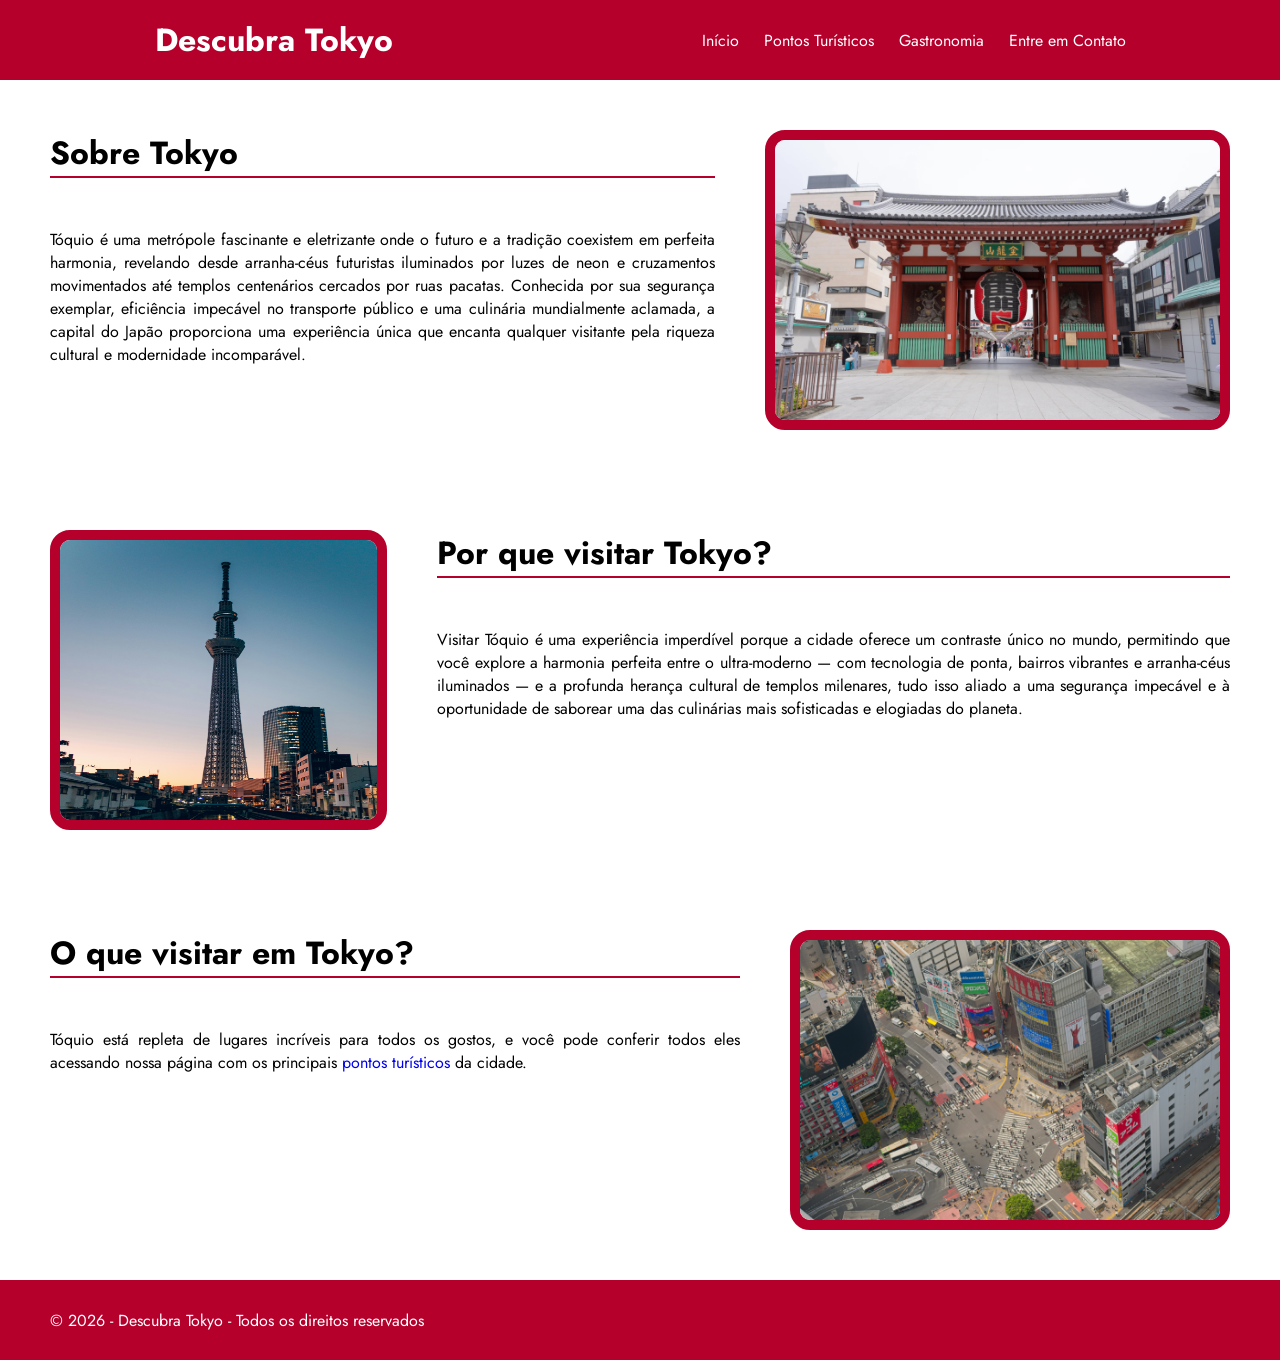
<file: html/index.html>
<!doctype html>
<html lang="pt-br">
  <head>
    <meta charset="UTF-8" />
    <meta name="viewport" content="width=device-width, initial-scale=1.0" />
    <link rel="preconnect" href="https://fonts.googleapis.com" />
    <link rel="preconnect" href="https://fonts.gstatic.com" crossorigin />
    <link
      href="https://fonts.googleapis.com/css2?family=Jost:ital,wght@0,100..900;1,100..900&family=Poppins:ital,wght@0,100;0,200;0,300;0,400;0,500;0,600;0,700;0,800;0,900;1,100;1,200;1,300;1,400;1,500;1,600;1,700;1,800;1,900&display=swap"
      rel="stylesheet"
    />
    <link rel="stylesheet" href="/css/style.css" />
    <title>Descubra Tóquio</title>
  </head>
  <body>
    <header>
      <a href="/html/index.html">
        <h1 class="logo">Descubra Tokyo</h1>
      </a>
      <nav>
        <ul>
          <li><a href="/html/index.html">Início</a></li>
          <li><a href="/html/pontos.html">Pontos Turísticos</a></li>
          <li><a href="/html/gastronomia.html">Gastronomia</a></li>
          <li><a href="/html/contato.html">Entre em Contato</a></li>
        </ul>
      </nav>
    </header>
    <main>
      <div class="about">
        <div class="text-block">
          <h2>Sobre Tokyo</h2>
          <p>
            Tóquio é uma metrópole fascinante e eletrizante onde o futuro e a
            tradição coexistem em perfeita harmonia, revelando desde
            arranha-céus futuristas iluminados por luzes de neon e cruzamentos
            movimentados até templos centenários cercados por ruas pacatas.
            Conhecida por sua segurança exemplar, eficiência impecável no
            transporte público e uma culinária mundialmente aclamada, a capital
            do Japão proporciona uma experiência única que encanta qualquer
            visitante pela riqueza cultural e modernidade incomparável.
          </p>
        </div>
        <img src="/images/templo-sanjo.jpg" alt="Tokyo" />
      </div>

      <div class="reason">
        <img src="/images/tokyo-skytree.jpg" alt="Tokyo Skytree" />
        <div class="text-block">
          <h2>Por que visitar Tokyo?</h2>
          <p>
            Visitar Tóquio é uma experiência imperdível porque a cidade oferece
            um contraste único no mundo, permitindo que você explore a harmonia
            perfeita entre o ultra-moderno — com tecnologia de ponta, bairros
            vibrantes e arranha-céus iluminados — e a profunda herança cultural
            de templos milenares, tudo isso aliado a uma segurança impecável e à
            oportunidade de saborear uma das culinárias mais sofisticadas e
            elogiadas do planeta.
          </p>
        </div>
      </div>

      <div class="what-to-visit">
        <div class="text-block">
          <h2>O que visitar em Tokyo?</h2>
          <p>
            Tóquio está repleta de lugares incríveis para todos os gostos, e
            você pode conferir todos eles acessando nossa página com os
            principais
            <a href="/html/pontos.html">pontos turísticos</a>
            da cidade.
          </p>
        </div>
        <img src="/images/cruzamento-shibuya.jpg" alt="Cruzamento Shibuya" />
      </div>
    </main>

    <footer>
      <p>&copy; 2026 - Descubra Tokyo - Todos os direitos reservados</p>
    </footer>
  </body>
</html>
</file>
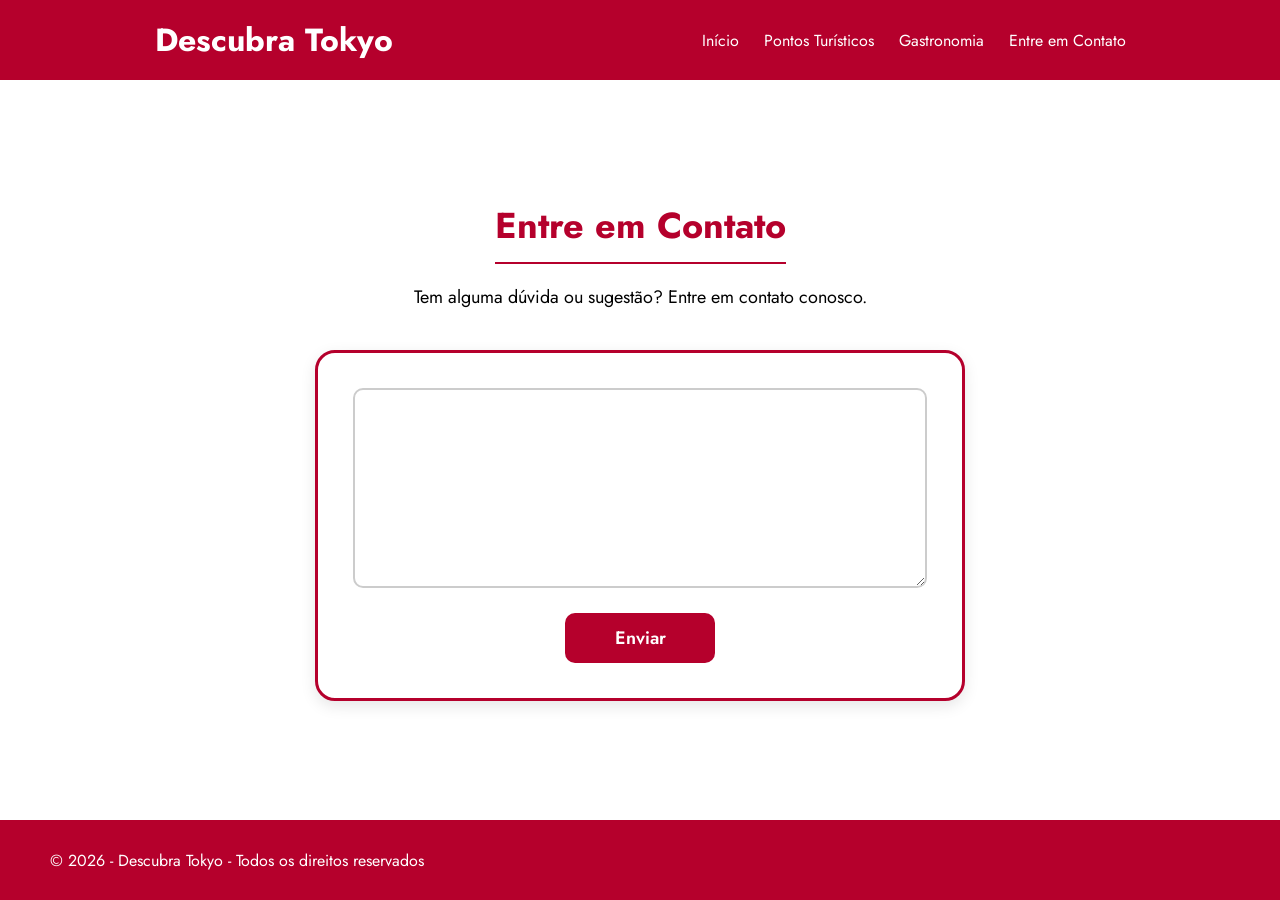
<file: html/contato.html>
<!doctype html>
<html lang="pt-br">
  <head>
    <meta charset="UTF-8" />
    <meta name="viewport" content="width=device-width, initial-scale=1.0" />
    <link rel="preconnect" href="https://fonts.googleapis.com" />
    <link rel="preconnect" href="https://fonts.gstatic.com" crossorigin />
    <link
      href="https://fonts.googleapis.com/css2?family=Jost:ital,wght@0,100..900;1,100..900&family=Poppins:ital,wght@0,100;0,200;0,300;0,400;0,500;0,600;0,700;0,800;0,900;1,100;1,200;1,300;1,400;1,500;1,600;1,700;1,800;1,900&display=swap"
      rel="stylesheet"
    />
    <link rel="stylesheet" href="/css/style.css" />
    <link rel="stylesheet" href="/css/contato.css" />
    <title>Contato - Descubra Tóquio</title>
  </head>
  <body>
    <header>
      <a href="/html/index.html">
        <h1 class="logo">Descubra Tokyo</h1>
      </a>
      <nav>
        <ul>
          <li><a href="/html/index.html">Início</a></li>
          <li><a href="/html/pontos.html">Pontos Turísticos</a></li>
          <li><a href="/html/gastronomia.html">Gastronomia</a></li>
          <li><a href="/html/contato.html">Entre em Contato</a></li>
        </ul>
      </nav>
    </header>

    <main>
      <div class="contact-title">
        <h2>Entre em Contato</h2>
        <p>Tem alguma dúvida ou sugestão? Entre em contato conosco.</p>
      </div>

      <div class="contact-form">
        <textarea name="contact" id="contact"></textarea>
        <button type="submit">Enviar</button>
      </div>
    </main>

    <footer>
      <p>&copy; 2026 - Descubra Tokyo - Todos os direitos reservados</p>
    </footer>
  </body>
</html>
</file>
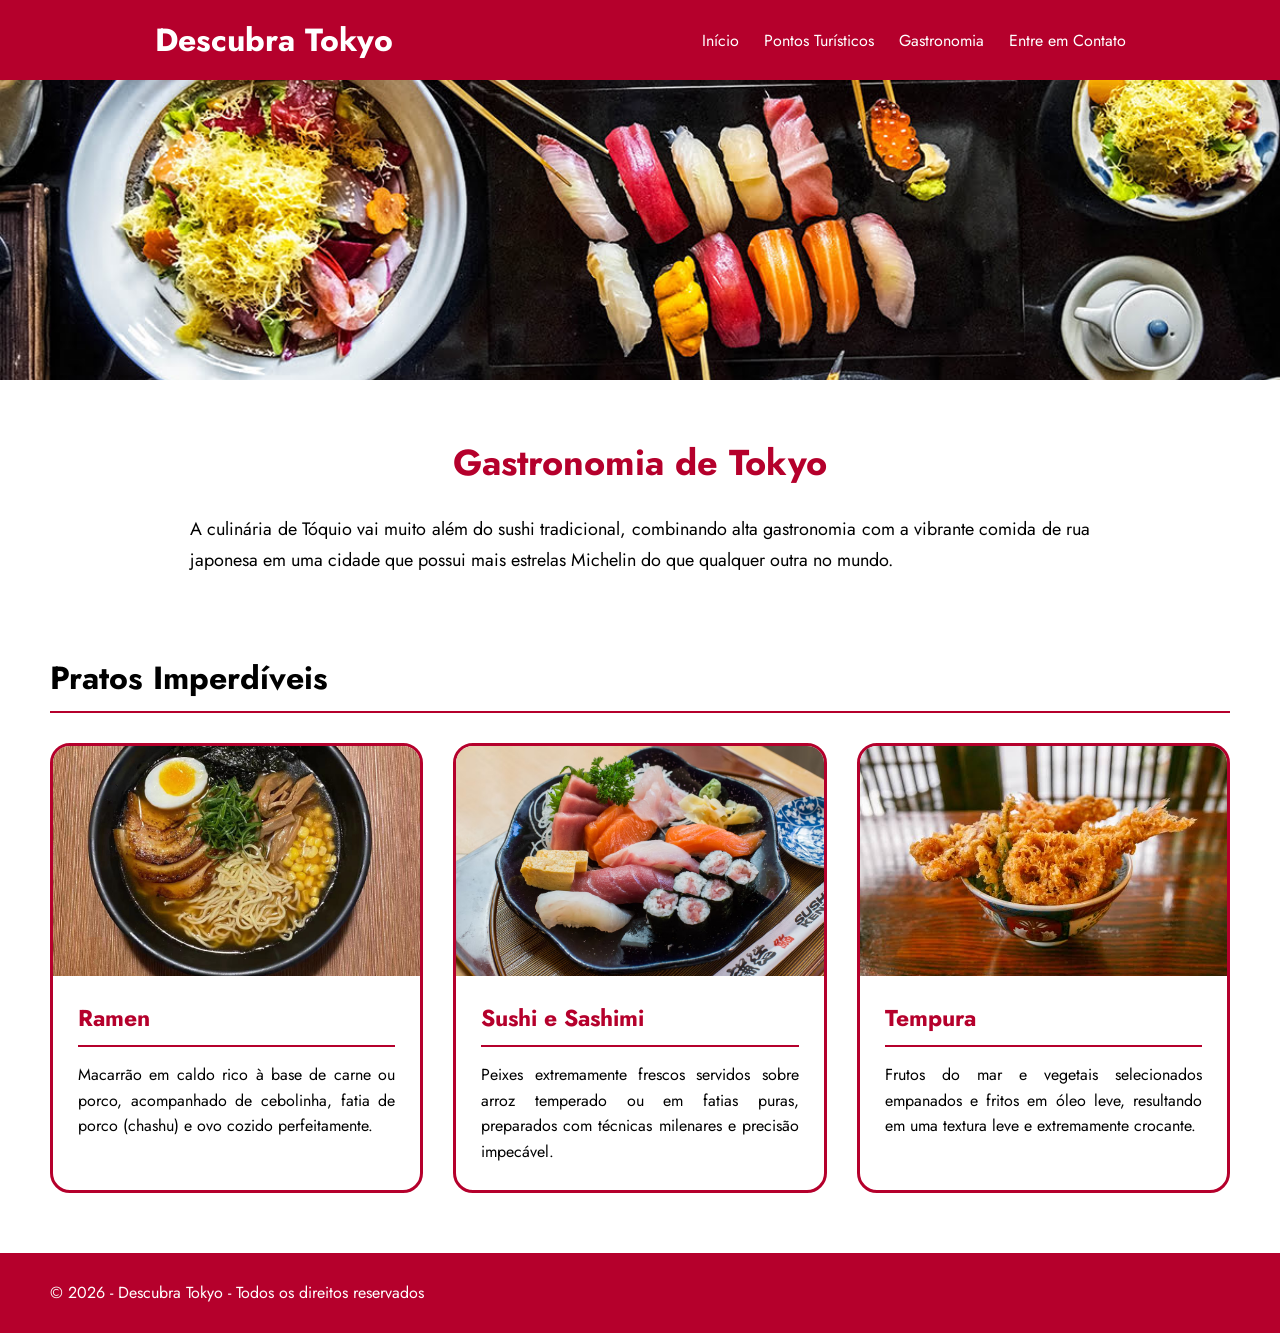
<file: html/gastronomia.html>
<!doctype html>
<html lang="pt-br">
  <head>
    <meta charset="UTF-8" />
    <meta name="viewport" content="width=device-width, initial-scale=1.0" />
    <link rel="preconnect" href="https://fonts.googleapis.com" />
    <link rel="preconnect" href="https://fonts.gstatic.com" crossorigin />
    <link
      href="https://fonts.googleapis.com/css2?family=Jost:ital,wght@0,100..900;1,100..900&family=Poppins:ital,wght@0,100;0,200;0,300;0,400;0,500;0,600;0,700;0,800;0,900;1,100;1,200;1,300;1,400;1,500;1,600;1,700;1,800;1,900&display=swap"
      rel="stylesheet"
    />
    <link rel="stylesheet" href="/css/style.css" />
    <link rel="stylesheet" href="/css/gastronomia.css" />
    <title>Gastronomia - Descubra Tóquio</title>
  </head>
  <body>
    <header>
      <a href="/html/index.html">
        <h1 class="logo">Descubra Tokyo</h1>
      </a>
      <nav>
        <ul>
          <li><a href="/html/index.html">Início</a></li>
          <li><a href="/html/pontos.html">Pontos Turísticos</a></li>
          <li><a href="/html/gastronomia.html">Gastronomia</a></li>
          <li><a href="/html/contato.html">Entre em Contato</a></li>
        </ul>
      </nav>
    </header>

    <div class="banner">
      <img
        src="/images/banner-gastronomy.jpg"
        alt="Pratos da culinária japonesa"
      />
    </div>

    <main>
      <div class="introduction-gastronomy">
        <h1>Gastronomia de Tokyo</h1>
        <p>
          A culinária de Tóquio vai muito além do sushi tradicional, combinando
          alta gastronomia com a vibrante comida de rua japonesa em uma cidade
          que possui mais estrelas Michelin do que qualquer outra no mundo.
        </p>
      </div>

      <div class="gastronomy-items">
        <h2>Pratos Imperdíveis</h2>

        <div class="card-gastronomy">
          <div class="card-image">
            <img src="/images/ramen.jpg" alt="Lamen" />
          </div>
          <div class="card-description">
            <h3>Ramen</h3>
            <p>
              Macarrão em caldo rico à base de carne ou porco, acompanhado de
              cebolinha, fatia de porco (chashu) e ovo cozido perfeitamente.
            </p>
          </div>
        </div>

        <div class="card-gastronomy">
          <div class="card-image">
            <img src="/images/sushi.jpg" alt="Sushi e Sashimi" />
          </div>
          <div class="card-description">
            <h3>Sushi e Sashimi</h3>
            <p>
              Peixes extremamente frescos servidos sobre arroz temperado ou em
              fatias puras, preparados com técnicas milenares e precisão
              impecável.
            </p>
          </div>
        </div>

        <div class="card-gastronomy">
          <div class="card-image">
            <img src="/images/tempura.jpg" alt="Tempura" />
          </div>
          <div class="card-description">
            <h3>Tempura</h3>
            <p>
              Frutos do mar e vegetais selecionados empanados e fritos em óleo
              leve, resultando em uma textura leve e extremamente crocante.
            </p>
          </div>
        </div>
      </div>
    </main>

    <footer>
      <p>&copy; 2026 - Descubra Tokyo - Todos os direitos reservados</p>
    </footer>
  </body>
</html>
</file>
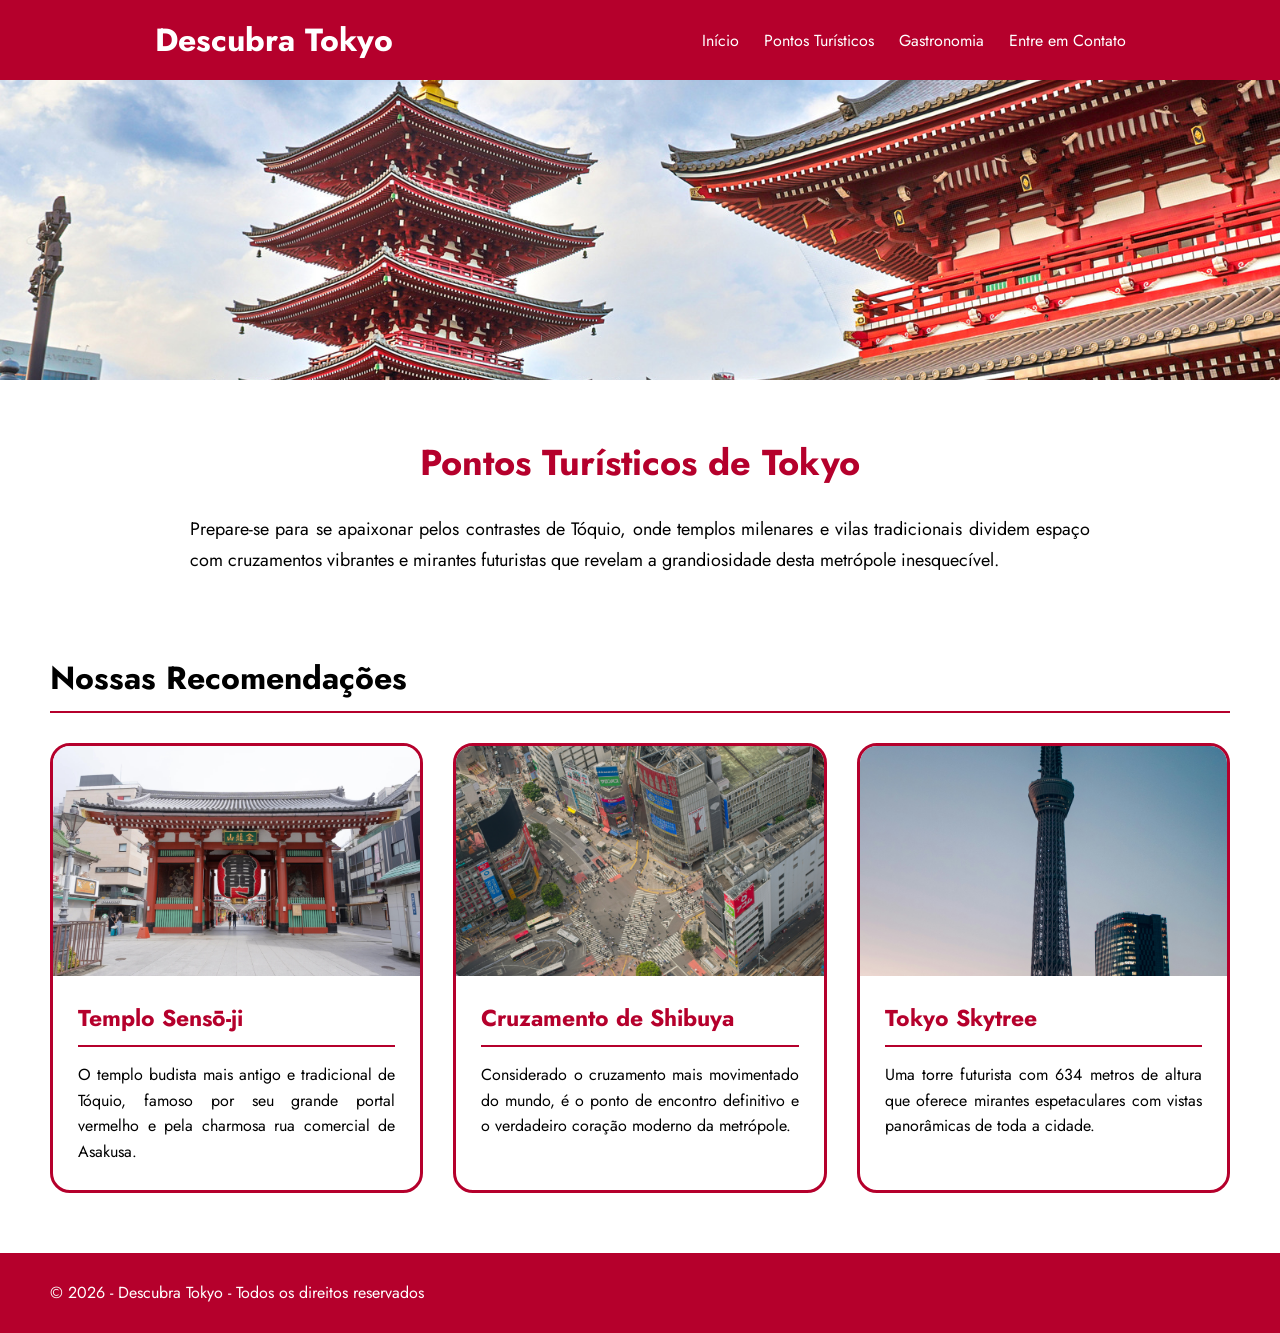
<file: html/pontos.html>
<!doctype html>
<html lang="pt-br">
  <head>
    <meta charset="UTF-8" />
    <meta name="viewport" content="width=device-width, initial-scale=1.0" />
    <link rel="preconnect" href="https://fonts.googleapis.com" />
    <link rel="preconnect" href="https://fonts.gstatic.com" crossorigin />
    <link
      href="https://fonts.googleapis.com/css2?family=Jost:ital,wght@0,100..900;1,100..900&family=Poppins:ital,wght@0,100;0,200;0,300;0,400;0,500;0,600;0,700;0,800;0,900;1,100;1,200;1,300;1,400;1,500;1,600;1,700;1,800;1,900&display=swap"
      rel="stylesheet"
    />
    <link rel="stylesheet" href="/css/style.css" />
    <link rel="stylesheet" href="/css/pontos.css" />
    <title>Pontos Turísticos - Descubra Tóquio</title>
  </head>
  <body>
    <header>
      <a href="/html/index.html">
        <h1 class="logo">Descubra Tokyo</h1>
      </a>
      <nav>
        <ul>
          <li><a href="/html/index.html">Início</a></li>
          <li><a href="/html/pontos.html">Pontos Turísticos</a></li>
          <li><a href="/html/gastronomia.html">Gastronomia</a></li>
          <li><a href="/html/contato.html">Entre em Contato</a></li>
        </ul>
      </nav>
    </header>

    <div class="banner">
      <img src="/images/banner-attractions.jpg" alt="Templo Sensõ-ji" />
    </div>

    <main>
      <div class="introduction-attractions">
        <h1>Pontos Turísticos de Tokyo</h1>
        <p>
          Prepare-se para se apaixonar pelos contrastes de Tóquio, onde templos
          milenares e vilas tradicionais dividem espaço com cruzamentos
          vibrantes e mirantes futuristas que revelam a grandiosidade desta
          metrópole inesquecível.
        </p>
      </div>

      <div class="attractions">
        <h2>Nossas Recomendações</h2>

        <div class="card-attraction">
          <div class="card-image">
            <img src="/images/templo-sanjo.jpg" alt="Templo Sensō-ji" />
          </div>
          <div class="card-description">
            <h3>Templo Sensō-ji</h3>
            <p>
              O templo budista mais antigo e tradicional de Tóquio, famoso por
              seu grande portal vermelho e pela charmosa rua comercial de
              Asakusa.
            </p>
          </div>
        </div>

        <div class="card-attraction">
          <div class="card-image">
            <img
              src="/images/cruzamento-shibuya.jpg"
              alt="Cruzamento de Shibuya"
            />
          </div>
          <div class="card-description">
            <h3>Cruzamento de Shibuya</h3>
            <p>
              Considerado o cruzamento mais movimentado do mundo, é o ponto de
              encontro definitivo e o verdadeiro coração moderno da metrópole.
            </p>
          </div>
        </div>

        <div class="card-attraction">
          <div class="card-image">
            <img src="/images/tokyo-skytree.jpg" alt="Tokyo Skytree" />
          </div>
          <div class="card-description">
            <h3>Tokyo Skytree</h3>
            <p>
              Uma torre futurista com 634 metros de altura que oferece mirantes
              espetaculares com vistas panorâmicas de toda a cidade.
            </p>
          </div>
        </div>
      </div>
    </main>

    <footer>
      <p>&copy; 2026 - Descubra Tokyo - Todos os direitos reservados</p>
    </footer>
  </body>
</html>
</file>
<file: css/style.css>
* {
  margin: 0;
  padding: 0;
  box-sizing: border-box;

  list-style: none;
  text-decoration: none;

  outline: 0;

  font-family: "Jost", sans-serif;
}

:root {
  --primary-color: #b5002c;
  --white: #ffffff;
}

body {
  height: calc(100vh - 80px);
}

header {
  height: 80px;
  display: flex;
  align-items: center;
  justify-content: space-around;
  color: var(--white);
  background-color: var(--primary-color);
}

header a {
  color: var(--white);
}

header nav ul {
  display: flex;
  gap: 25px;
}

header nav ul li a {
  color: var(--white);
}

header nav ul li a:hover {
  border-bottom: 1px solid var(--white);
}

.banner img {
  height: 300px;
  width: 100%;
}

.what-to-visit,
.reason,
.about {
  padding: 50px;
  display: flex;
  gap: 50px;
}

.what-to-visit .text-block,
.reason .text-block,
.about .text-block {
  display: flex;
  flex-direction: column;
  gap: 50px;
}

.what-to-visit .text-block h2,
.reason .text-block h2,
.about .text-block h2 {
  font-size: 32px;
  border-bottom: 2px solid var(--primary-color);
}

.what-to-visit .text-block p,
.reason .text-block p,
.about .text-block p {
  text-align: justify;
}

.what-to-visit img,
.about img {
  height: 300px;
  width: 600px;
  border: 10px solid var(--primary-color);
  border-radius: 20px;
}

.reason img {
  height: 300px;
  width: 1200px;
  border: 10px solid var(--primary-color);
  border-radius: 20px;
}

footer {
  padding: 0 0 0 50px;
  height: 80px;
  display: flex;
  align-items: center;
  color: var(--white);
  background-color: var(--primary-color);
}


@media (max-width: 768px) {

  body {
    height: auto;
    min-height: 100vh;
  }

  header {
    height: auto;
    padding: 20px 15px;
    flex-direction: column;
    gap: 15px;
    text-align: center;
  }

  header .logo {
    font-size: 25px;
  }

  header nav ul {
    display: flex;
    flex-wrap: wrap;
    justify-content: center;
    gap: 12px;
  }

  header nav ul li a {
    font-size: 14px;
  }

  .about,
  .reason,
  .what-to-visit {
    padding: 25px 20px;
    flex-direction: column;
    gap: 25px;
  }

  .about .text-block,
  .reason .text-block,
  .what-to-visit .text-block {
    width: 100%;
    gap: 20px;
  }

  .about .text-block h2,
  .reason .text-block h2,
  .what-to-visit .text-block h2 {
    font-size: 26px;
  }

  .about img,
  .reason img,
  .what-to-visit img {
    width: 100%;
    height: 250px;
    object-fit: cover;
  }

  .banner img {
    width: 100%;
    height: 200px;
    object-fit: cover;
  }


  footer {
    height: auto;
    min-height: 80px;
    padding: 20px;
    justify-content: center;
    text-align: center;
  }
}
</file>
<file: css/contato.css>
main {
  min-height: calc(100vh - 160px);
  padding: 60px 20px;
  display: flex;
  flex-direction: column;
  align-items: center;
  justify-content: center;
  gap: 40px;
}

.contact-title {
  display: flex;
  flex-direction: column;
  align-items: center;
  text-align: center;
  gap: 20px;
}

.contact-title h2 {
  font-size: 36px;
  color: var(--primary-color);
  border-bottom: 2px solid var(--primary-color);
  padding-bottom: 10px;
}

.contact-title p {
  font-size: 18px;
}


.contact-form {
  width: 100%;
  max-width: 650px;
  padding: 35px;
  display: flex;
  flex-direction: column;
  gap: 25px;
  background-color: var(--white);
  border: 3px solid var(--primary-color);
  border-radius: 20px;
  box-shadow: 0 5px 15px rgba(0, 0, 0, 0.1);
}


.contact-form textarea {
  width: 100%;
  height: 200px;
  padding: 15px;
  font-size: 16px;
  font-family: "Jost", sans-serif;
  border: 2px solid #ccc;
  border-radius: 10px;
  resize: vertical;
  transition: border 0.3s;
}

.contact-form textarea:focus {
  border-color: var(--primary-color);
}

.contact-form button {
  width: 150px;
  padding: 12px;
  align-self: center;
  font-size: 18px;
  font-weight: 600;
  color: var(--white);
  background-color: var(--primary-color);
  border: none;
  border-radius: 10px;
  cursor: pointer;
  transition: background-color 0.3s, transform 0.3s;
}

.contact-form button:hover {
  background-color:#b5002c;
;
  transform: scale(1.05);
}

@media (max-width: 600px) {
  main {
    padding: 40px 20px;
  }

  .contact-title h2 {
    font-size: 28px;
  }

  .contact-title p {
    font-size: 16px;
  }

  .contact-form {
    padding: 20px;
  }

  .contact-form textarea {
    height: 180px;
  }
}
</file>
<file: css/gastronomia.css>
.banner img {
  width: 100%;
  height: 300px;
  object-fit: cover;
}

.introduction-gastronomy {
  padding: 50px;
  text-align: center;
  display: flex;
  flex-direction: column;
  gap: 25px;
}

.introduction-gastronomy h1 {
  font-size: 36px;
  color: var(--primary-color);
}

.introduction-gastronomy p {
  max-width: 900px;
  margin: 0 auto;
  font-size: 18px;
  text-align: justify;
  line-height: 1.7;
}

.gastronomy-items {
  padding: 30px 50px 60px;
  display: grid;
  grid-template-columns: repeat(3, 1fr);
  gap: 30px;
}

.gastronomy-items h2 {
  grid-column: 1 / -1;
  font-size: 32px;
  border-bottom: 2px solid var(--primary-color);
  padding-bottom: 10px;
}
.card-gastronomy {
  display: flex;
  flex-direction: column;
  background-color: var(--white);
  border: 3px solid var(--primary-color);
  border-radius: 20px;
  overflow: hidden;
  transition: transform 0.3s, box-shadow 0.3s;
}

.card-gastronomy:hover {
  transform: translateY(-8px);
  box-shadow: 0 8px 20px rgba(0, 0, 0, 0.2);
}

.card-gastronomy .card-image {
  width: 100%;
  height: 230px;
  overflow: hidden;
}

.card-gastronomy .card-image img {
  width: 100%;
  height: 100%;
  object-fit: cover;
  transition: transform 0.3s;
}

.card-gastronomy:hover .card-image img {
  transform: scale(1.05);
}

.card-gastronomy .card-description {
  padding: 25px;
  display: flex;
  flex-direction: column;
  gap: 15px;
}

.card-gastronomy .card-description h3 {
  font-size: 23px;
  color: var(--primary-color);
  border-bottom: 2px solid var(--primary-color);
  padding-bottom: 10px;
}

.card-gastronomy .card-description p {
  text-align: justify;
  line-height: 1.6;
  font-size: 16px;
}

@media (max-width: 900px) {
  .gastronomy-items {
    grid-template-columns: repeat(2, 1fr);
  }
}

@media (max-width: 600px) {
  .gastronomy-items {
    grid-template-columns: 1fr;
    padding: 25px;
  }

  .introduction-gastronomy {
    padding: 30px 25px;
  }

  .introduction-gastronomy h1 {
    font-size: 28px;
  }

  .gastronomy-items h2 {
    font-size: 26px;
  }

  header {
    height: auto;
    padding: 20px;
    flex-direction: column;
    gap: 15px;
  }

  header nav ul {
    flex-wrap: wrap;
    justify-content: center;
    gap: 15px;
  }
}
</file>
<file: css/pontos.css>
.banner img {
  width: 100%;
  height: 300px;
  object-fit: cover;
}


.introduction-attractions {
  padding: 50px;
  text-align: center;
  display: flex;
  flex-direction: column;
  gap: 25px;
}

.introduction-attractions h1 {
  font-size: 36px;
  color: var(--primary-color);
}

.introduction-attractions p {
  max-width: 900px;
  margin: 0 auto;
  font-size: 18px;
  text-align: justify;
  line-height: 1.7;
}

.attractions {
  padding: 30px 50px 60px;
  display: grid;
  grid-template-columns: repeat(3, 1fr);
  gap: 30px;
}

.attractions h2 {
  grid-column: 1 / -1;
  font-size: 32px;
  border-bottom: 2px solid var(--primary-color);
  padding-bottom: 10px;
}

.card-attraction {
  display: flex;
  flex-direction: column;
  background-color: var(--white);
  border: 3px solid var(--primary-color);
  border-radius: 20px;
  overflow: hidden;
  transition: transform 0.3s, box-shadow 0.3s;
}

.card-attraction:hover {
  transform: translateY(-8px);
  box-shadow: 0 8px 20px rgba(0, 0, 0, 0.2);
}

.card-image {
  width: 100%;
  height: 230px;
  overflow: hidden;
}

.card-image img {
  width: 100%;
  height: 100%;
  object-fit: cover;
  transition: transform 0.3s;
}

.card-attraction:hover .card-image img {
  transform: scale(1.05);
}

.card-description {
  padding: 25px;
  display: flex;
  flex-direction: column;
  gap: 15px;
}

.card-description h3 {
  font-size: 23px;
  color: var(--primary-color);
  border-bottom: 2px solid var(--primary-color);
  padding-bottom: 10px;
}

.card-description p {
  text-align: justify;
  line-height: 1.6;
  font-size: 16px;
}

@media (max-width: 900px) {
  .attractions {
    grid-template-columns: repeat(2, 1fr);
  }
}

@media (max-width: 600px) {
  .attractions {
    grid-template-columns: 1fr;
    padding: 25px;
  }

  .introduction-attractions {
    padding: 30px 25px;
  }

  .introduction-attractions h1 {
    font-size: 28px;
  }

  .attractions h2 {
    font-size: 26px;
  }

  header {
    height: auto;
    padding: 20px;
    flex-direction: column;
    gap: 15px;
  }

  header nav ul {
    flex-wrap: wrap;
    justify-content: center;
    gap: 15px;
  }
}
</file>
